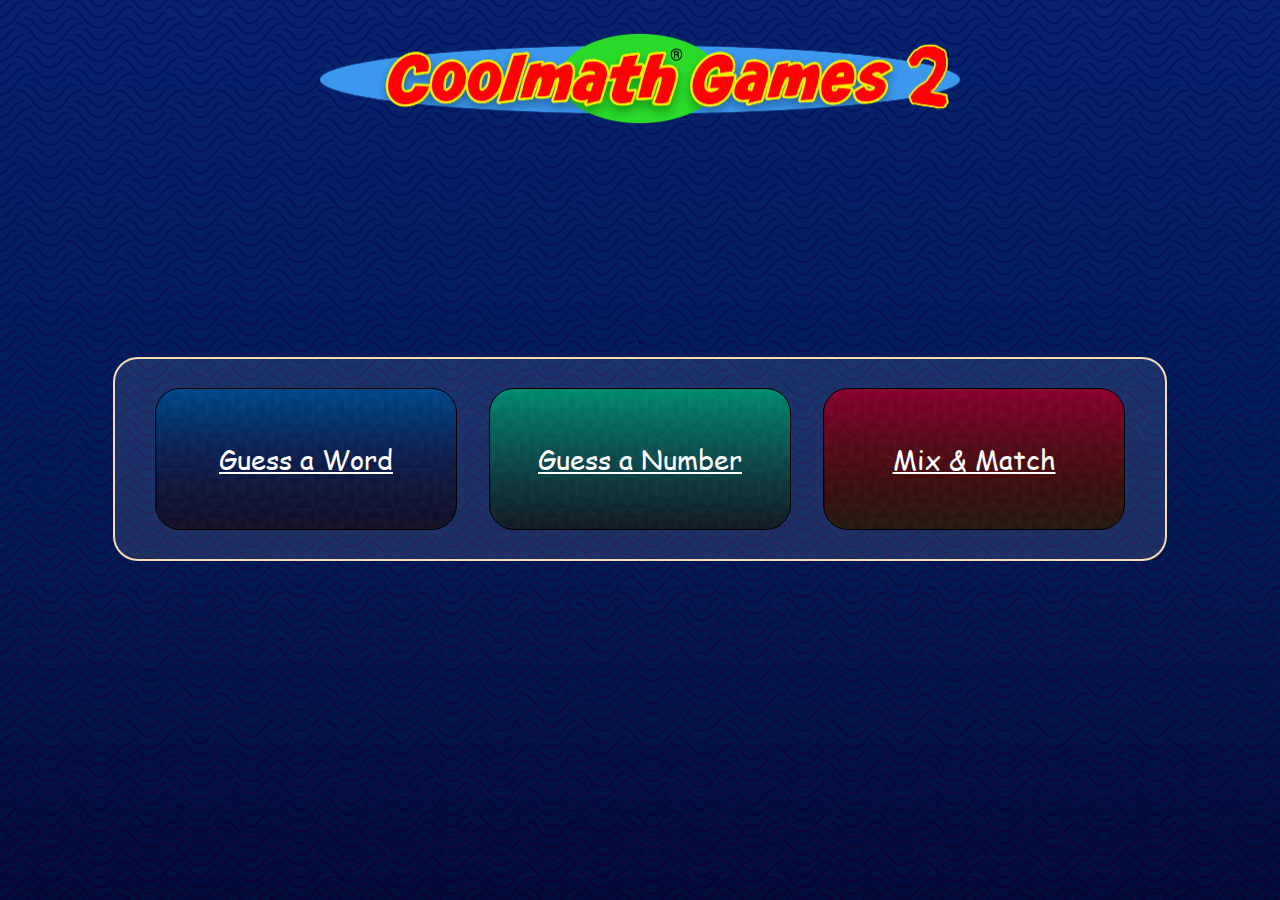
<file: index.html>
<!DOCTYPE html>
<html lang="en">

<head>
    <meta charset="UTF-8">
    <meta http-equiv="X-UA-Compatible" content="IE=edge">
    <meta name="viewport" content="width=device-width, initial-scale=1.0">
    <link rel="stylesheet" href="./styles/style.css">
    <title>Main Page</title>`
</head>

<body>
    <header id="header">
        <img id="logo" src="/img/logo.png" alt="CoolMathGames2">
    </header>

    <div class="container">
        <a class="cell" href="./guessWord.html">Guess a Word</a>
        <a class="cell" href="./guessNumber.html">Guess a Number</a>
        <a class="cell" href="./mixMatch.html">Mix & Match</a>
    </div>
</body>

</html>
</file>
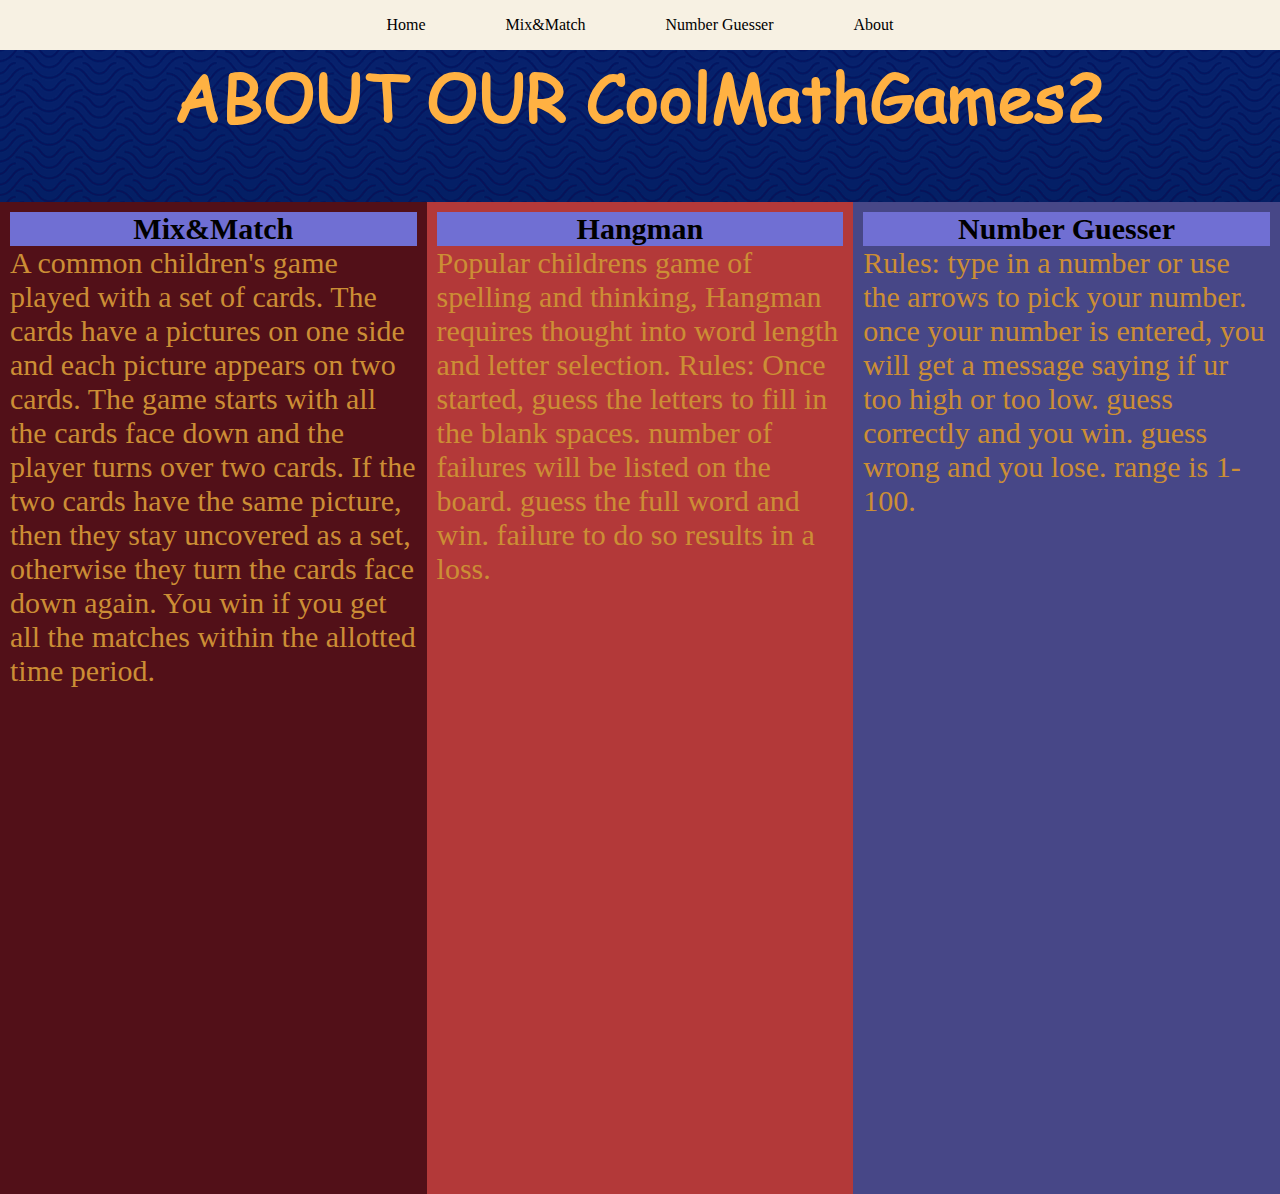
<file: about.html>
<!DOCTYPE html>
<html lang="en">

<head>
  <meta charset="UTF-8">
  <meta http-equiv="X-UA-Compatible" content="IE=edge">
  <meta name="viewport" content="width=device-width, initial-scale=1.0">
  <link rel="stylesheet" href="./styles/style.css">
  <title>About</title>
  <style>
    * {
      box-sizing: border-box;
    }

    body {
      background-color: #218c74;
    }


    .column {
      float: left;
      width: 33.33%;
      padding: 10px;
      height: 200%;

    }

    h1 {
      text-align: center;
      position: absolute;
      top: 50px;
      font-size: 65px;
      -webkit-text-fill-color: #ffb142;
    }

    .row:after {
      content: "";
      display: table;
      clear: both;

    }

    h2 {
      background-color: #706fd3;
      text-align: center;
      font-size: 30px;


    }

    p {
      -webkit-text-fill-color: #cc8e35;
      font-size: 30px;
    }

    ul {
      list-style-type: none;
      margin: 0;
      padding: 0;
      overflow: hidden;
      background-color: #333;
      position: fixed;
      top: 0;
      width: 100%;
    }

    li {
      float: left;
    }

    li a {
      display: block;
      color: black;
      text-align: center;
      padding: 14px 16px;
      text-decoration: none;
    }

    li a:hover {
      background-color: rgb(148, 148, 148);
    }

    ul {
      display: flex;
      list-style-type: none;
      justify-content: center;
      align-items: center;
      gap: 3em;
      background-color: #f7f1e3;
      height: 50px;
      margin: 0;
    }

    footer {
      background-color: #f7f1e3;
      font-size: 15px;
      display: flex;
      justify-content: center;
      position: absolute;
      bottom: 0;
      left: 0;
    }
  </style>
</head>

<body>

  <ul>
    <li><a href="./index.html">Home</a></li>
    <li><a href="./mixMatch.html">Mix&Match</a></li>
    <li><a href="./guessNumber.html">Number Guesser</a></li>
    <li><a href="./about.html">About</a></li>
  </ul>
  <h1>ABOUT OUR CoolMathGames2</h1>
  <div class="row">
    <div class="column" style="background-color:#521018;">
      <h2>Mix&Match</h2>
      <p>A common children's game played with a set of cards. The cards have a pictures on one side and each picture
        appears on two cards. The game starts with all the cards face down and the player turns over two cards. If the
        two cards have the same picture, then they stay uncovered as a set, otherwise they turn the cards face down
        again. You win if you get all the matches within the allotted time period.</p>
    </div>
    <div class="column" style="background-color:#b33939;">
      <h2>Hangman</h2>
      <p>Popular childrens game of spelling and thinking, Hangman requires thought into word length and letter
        selection. Rules: Once started, guess the letters to fill in the blank spaces. number of failures will be listed
        on the board. guess the full word and win. failure to do so results in a loss.</p>
    </div>
    <div class="column" style="background-color:#474787;">
      <h2>Number Guesser</h2>
      <p>Rules: type in a number or use the arrows to pick your number. once your number is entered, you will get a
        message saying if ur too high or too low. guess correctly and you win. guess wrong and you lose. range is 1-100.
      </p>
    </div>
  </div>
</body>

</html>
</file>
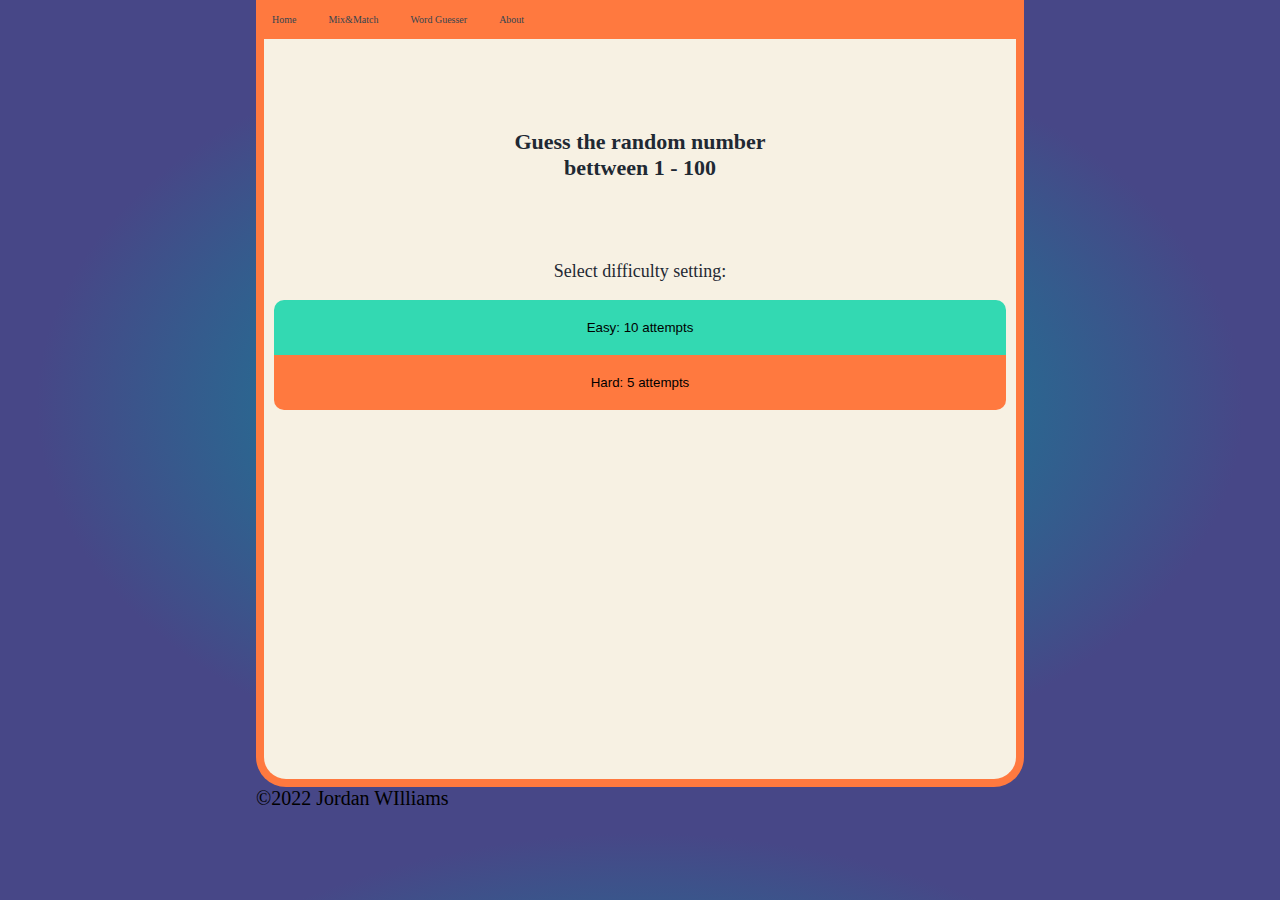
<file: guessNumber.html>
<!DOCTYPE html>
<html lang="en">

<!--Jordan Williams 200484357-->

<head>
    <meta charset="UTF-8">
    <meta http-equiv="X-UA-Compatible" content="IE=edge">
    <meta name="viewport" content="width=device-width, initial-scale=1.0">
    <link rel="stylesheet" href="styles/guessNumber.css" />
    <script src="js/guessNumber.js"></script>
    <title>Guess The Number</title>
</head>

<body onload="init()">
    <ul>
        <li><a href="./index.html">Home</a></li>
        <li><a href="./mixMatch.html">Mix&Match</a></li>
        <li><a href="./guessWord.html">Word Guesser</a></li>
        <li><a href="./about.html">About</a></li>
    </ul>
    <main>
        <div>
            <div id="WelcomeScreen">
                <h2>Guess the random number <br>bettween 1 - 100</h2>
                <section>
                    <p>Select difficulty setting:</p>
                    <div class="button-wrapper">
                        <button onclick="easyMode()">Easy: 10 attempts</button>
                        <button onclick="hardMode()">Hard: 5 attempts</button>
                    </div>
                </section>
            </div>
            <div id="gameArea">
                <button id="newGameButton" onclick="newGame()"> NEW GAME</button>
                <section>
                    <h3 id="textOutput">Your Guess</h3>
                    <input type="number" id="inputBox" min="1" max="100" onchange="compareGuess()">
                </section>
                <section>
                    <p>Current range:</p>
                    <span id="rangeOutput">1 - 100</span>
                    <div id="range">
                        <span id="low"></span>
                        <span id="space"></span>
                        <span id="high"></span>
                    </div>
                </section>
                <section class="stats">
                    <div class="info">
                        <p>Number of previous attempts</p>
                        <span id="attempts">0</span>
                    </div>
                    <div class="info">
                        <p>Your previous guesses</p>
                        <span id="guesses">-</span>
                    </div>
                </section>
            </div>
        </div>
    </main>
</body>
<footer>&copy;2022 Jordan WIlliams</footer>

</html>
</file>
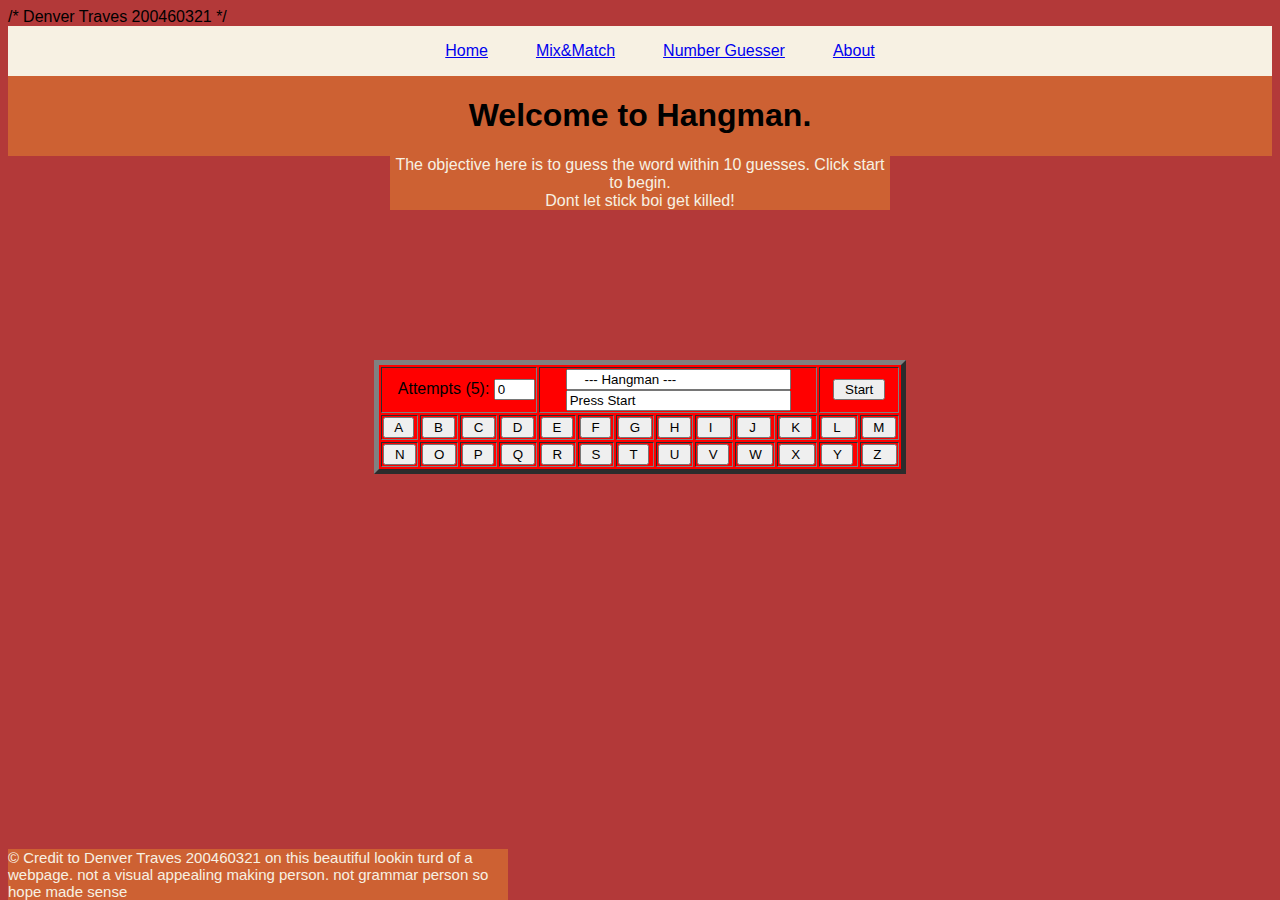
<file: guessWord.html>
<!DOCTYPE html>
<html lang="en">
/* Denver Traves 200460321 */
<head>
  <meta charset="UTF-8">
  <meta http-equiv="X-UA-Compatible" content="IE=edge">
  <meta name="viewport" content="width=device-width, initial-scale=1.0">
  <title>Hangman</title>
  <style>
    html {
      font-family: sans-serif;
    }

    body {
      background-color: #b33939;
    }

    header {
      background-color: #cd6133;
      display: flex;
      justify-content: center;
      align-items: center;
      margin: 0;

    }

    table {
      position: relative;
      left: 0px;
      top: 150px;

    }

    p {
      background-color: #cd6133;
      color: #f7f1e3;
      align-items: center;
      display: center;
      max-width: 500px;
      min-width: 480px;
      margin: auto;
    }

    button {
      border-radius: 20px;
      border: 3px solid;
      border-color: rgb(0, 0, 0);
      color: #black;
      font-family: comicSans;
      width: 70px;
      font-size: 150%;
      display: flex;
      justify-content: center;
      margin: auto;
    }

    ul {
      display: flex;
      list-style-type: none;
      justify-content: center;
      align-items: center;
      gap: 3em;
      background-color: #f7f1e3;
      height: 50px;
      margin: 0;
    }

    footer {
      background-color: #f7f1e3;
      font-size: 15px;
      display: flex;
      justify-content: center;
      position: absolute;
      bottom: 0;
      left 0;
    }
  </style>
</head>

<body>
  <ul>
    <li><a href="./index.html">Home</a></li>
    <li><a href="./mixMatch.html">Mix&Match</a></li>
    <li><a href="./guessNumber.html">Number Guesser</a></li>
    <li><a href="./about.html">About</a></li>
  </ul>
  <header>
    <h1>Welcome to Hangman.</h1>
  </header>
  <p COLSPAN=2 ALIGN=CENTER>The objective here is to guess the word within 10 guesses. Click start to begin.</p>
  <p COLSPAN=2 ALIGN=CENTER>Dont let stick boi get killed!</p>
  <FORM NAME="f">
    <center>
      <TABLE BGCOLOR=red BORDER=5>
        <TR>
          <TD COLSPAN=4 ALIGN=RIGHT>
            Attempts (5): <INPUT TYPE=TEXT NAME="lives" VALUE="0" onfocus="lives.blur();" SIZE=2>
          </TD>
          <TD COLSPAN=7 ALIGN=center>
            <INPUT TYPE=TEXT NAME="word" VALUE="    --- Hangman ---" onfocus="word.blur();" SIZE=25>
            <BR>
            <INPUT TYPE=TEXT NAME="tried" VALUE="Press Start" onfocus="tried.blur();" SIZE=25>
          </TD>
          <TD COLSPAN=2 ALIGN=CENTER>
            <INPUT TYPE=BUTTON onclick="new_word(this.form);" VALUE=" Start ">
          </TD>
        </TR>
        <TR>
          <TD><INPUT TYPE=BUTTON VALUE=" A " onclick="seek('A');"></TD>
          <TD><INPUT TYPE=BUTTON VALUE=" B " onclick="seek('B');"></TD>
          <TD><INPUT TYPE=BUTTON VALUE=" C " onclick="seek('C');"></TD>
          <TD><INPUT TYPE=BUTTON VALUE=" D " onclick="seek('D');"></TD>
          <TD><INPUT TYPE=BUTTON VALUE=" E " onclick="seek('E');"></TD>
          <TD><INPUT TYPE=BUTTON VALUE=" F " onclick="seek('F');"></TD>
          <TD><INPUT TYPE=BUTTON VALUE=" G " onclick="seek('G');"></TD>
          <TD><INPUT TYPE=BUTTON VALUE=" H " onclick="seek('H');"></TD>
          <TD><INPUT TYPE=BUTTON VALUE=" I   " onclick="seek('I');"></TD>
          <TD><INPUT TYPE=BUTTON VALUE=" J  " onclick="seek('J');"></TD>
          <TD><INPUT TYPE=BUTTON VALUE=" K " onclick="seek('K');"></TD>
          <TD><INPUT TYPE=BUTTON VALUE=" L  " onclick="seek('L');"></TD>
          <TD><INPUT TYPE=BUTTON VALUE=" M " onclick="seek('M');"></TD>
        </TR>
        <TR>
          <TD><INPUT TYPE=BUTTON VALUE=" N " onclick="seek('N');"></TD>
          <TD><INPUT TYPE=BUTTON VALUE=" O " onclick="seek('O');"></TD>
          <TD><INPUT TYPE=BUTTON VALUE=" P " onclick="seek('P');"></TD>
          <TD><INPUT TYPE=BUTTON VALUE=" Q " onclick="seek('Q');"></TD>
          <TD><INPUT TYPE=BUTTON VALUE=" R " onclick="seek('R');"></TD>
          <TD><INPUT TYPE=BUTTON VALUE=" S " onclick="seek('S');"></TD>
          <TD><INPUT TYPE=BUTTON VALUE=" T " onclick="seek('T');"></TD>
          <TD><INPUT TYPE=BUTTON VALUE=" U " onclick="seek('U');"></TD>
          <TD><INPUT TYPE=BUTTON VALUE=" V " onclick="seek('V');"></TD>
          <TD><INPUT TYPE=BUTTON VALUE=" W " onclick="seek('W');"></TD>
          <TD><INPUT TYPE=BUTTON VALUE=" X  " onclick="seek('X');"></TD>
          <TD><INPUT TYPE=BUTTON VALUE=" Y " onclick="seek('Y');"></TD>
          <TD><INPUT TYPE=BUTTON VALUE=" Z  " onclick="seek('Z');"></TD>
        </TR>
      </TABLE>
    </center>
  </FORM>
  <SCRIPT LANGUAGE="javascript">
    var alpha = new Array();
    var alpha_index = 0;
    var bravo = new Array();
    var bravo_index = 0;
    var running = 0;
    var fails = 0;
    var advising = 0;
    var words = new Array("", "Denver", "Daniel", "Jordan", "Shaun", "leeroy", "Whiskey", "Semantics", "Java", "Html", "Css", "Programming", "Coding", "Nascar", "Computers", "Gaming");
    function pick() {
      var choice = "";
      var blank = 0;
      for (i = 0; i < words[index].length; i++) {
        t = 0;
        for (j = 0; j <= alpha_index; j++)
          if (words[index].charAt(i) == alpha[j] || words[index].charAt(i) == alpha[j].toLowerCase()) t = 1;
        if (t) choice += words[index].charAt(i) + " ";
        else {
          choice += "_ ";
          blank = 1;
        }
      }
      document.f.word.value = choice;
      if (!blank) {
        document.f.tried.value = "   === You Win! ===";
        running = 0;
      }
    }
    function new_word(form) {
      if (!running) {
        running = 1;
        failnum = 0;
        form.lives.value = failnum;
        form.tried.value = "";
        form.word.value = "";
        index = Math.round(Math.random() * 16);
        alpha[0] = words[index].charAt(0);
        alpha[1] = words[index].charAt(words[index].length - 1);
        alpha_index = 1;
        bravo[0] = words[index].charAt(0);
        bravo[1] = words[index].charAt(words[index].length - 1);
        bravo_index = 1;
        pick();
      }
      else advise("game in progress");
    }
    function seek(letter) {
      if (!running) advise(".....Click GO to start !");
      else {
        t = 0;
        for (i = 0; i <= bravo_index; i++) {
          if (bravo[i] == letter || bravo[i] == letter.toLowerCase()) t = 1;
        }
        if (!t) {
          document.f.tried.value += letter + " "
          bravo_index++;
          bravo[bravo_index] = letter;
          for (i = 0; i < words[index].length; i++)
            if (words[index].charAt(i) == letter || words[index].charAt(i) == letter.toLowerCase()) t = 1;
          if (t) {
            alpha_index++;
            alpha[alpha_index] = letter;
          }
          else fails++;
          document.f.lives.value = fails;
          if (fails == 5) {
            document.f.tried.value = "you lost. sucks.";
            document.f.word.value = words[index];
            running = 0;
          }
          else pick();
        }
        else advise(letter + " is already used");
      }
    }
  </SCRIPT>
  <footer>
    <p>&copy; Credit to Denver Traves 200460321 on this beautiful lookin turd of a webpage. not a visual appealing
      making person. not grammar person so hope made sense</p>
  </footer>
</body>

</html>
</file>
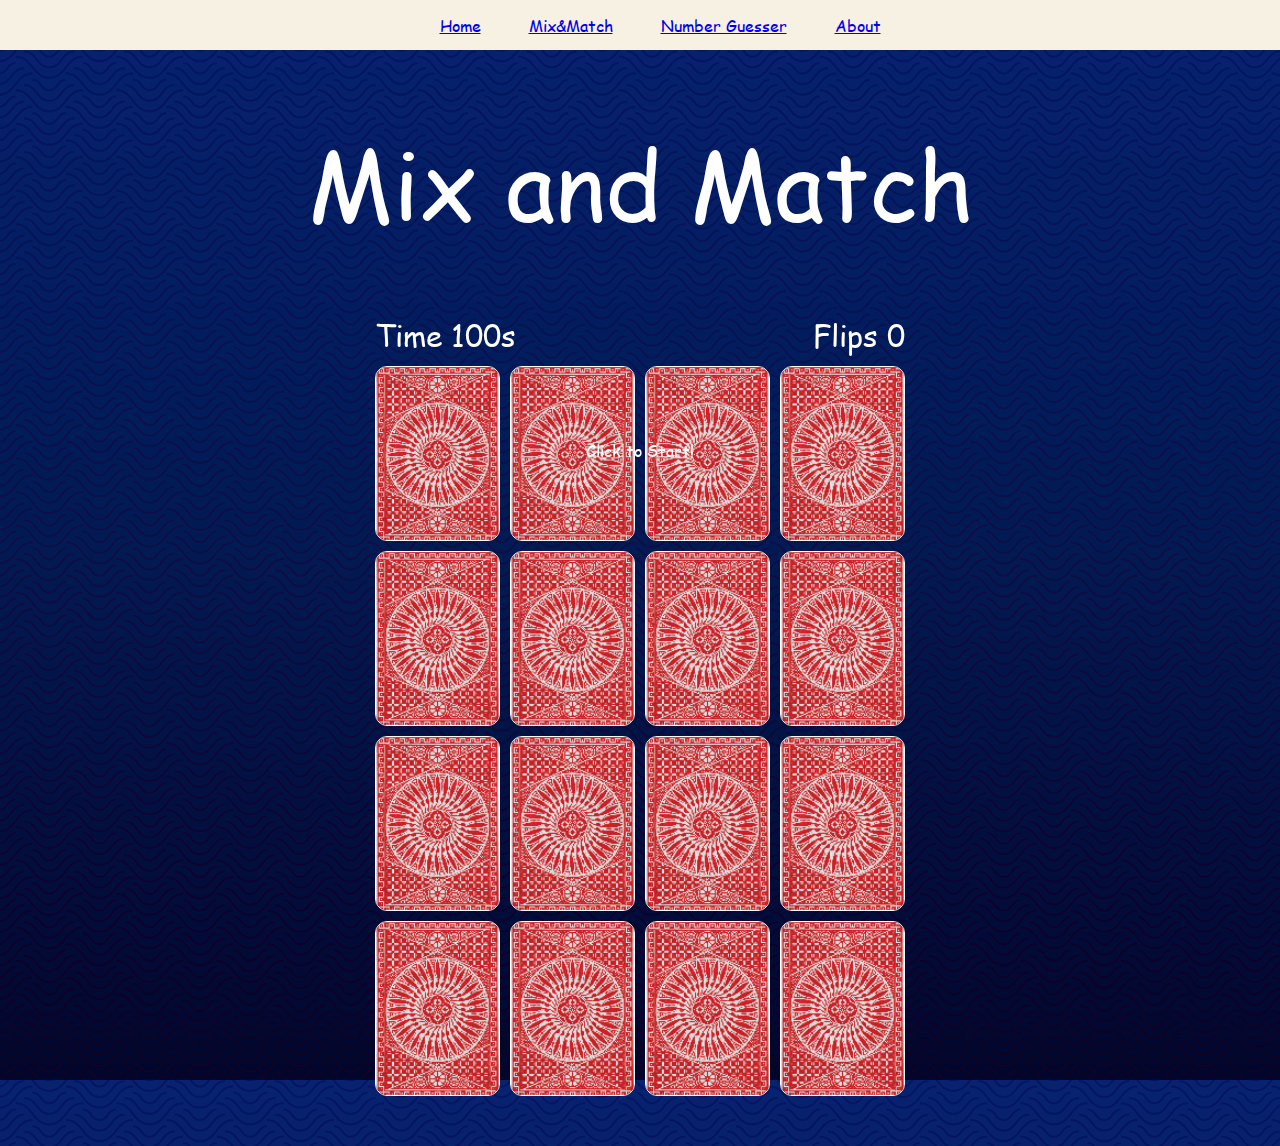
<file: mixMatch.html>
<!DOCTYPE html>
<html lang="en">

<head>
  <meta charset="UTF-8">
  <meta name="viewport" content="width=device-width, initial-scale=1.0">
  <meta http-equiv="X-UA-Compatible" content="ie=edge">
  <link href="./styles/mixmatch.css" rel="stylesheet">
  <script src="./js/mixmatch.js" async></script>
  <title>Mix and Match</title>
</head>

<body>
  <ul>
    <li><a href="./index.html">Home</a></li>
    <li><a href="./mixMatch.html">Mix&Match</a></li>
    <li><a href="./guessNumber.html">Number Guesser</a></li>
    <li><a href="./about.html">About</a></li>
  </ul>

  <h1 class="page-title">Mix and Match</h1>
  <div class="overlay-text visible">
    Click to Start!
  </div>
  <div id="game-over-text" class="overlay-text">
    you lost...
    <span class="overlay-text-small">Click to Restart</span>
  </div>
  <div id="victory-text" class="overlay-text">
    you won!
    <span class="overlay-text-small">Click to Restart</span>
  </div>

  <div class="gameSpace">
    <div class="game-info-container">
      <div class="game-info">
        Time <span id="time-remaining">100</span>s
      </div>
      <div class="game-info">
        Flips <span id="flips">0</span>
      </div>
    </div>
    <div class="card">
      <div class="card-back card-face">
        <img class="cardDesign" src="./img/card-back.png">
      </div>
      <div class="card-front card-face">
        <img class="card-value" src="./img/icons/airplane.png">
      </div>
    </div>
    <div class="card">
      <div class="card-back card-face">
        <img class="cardDesign" src="./img/card-back.png">
      </div>
      <div class="card-front card-face">
        <img class="card-value" src="./img/icons/airplane.png">
      </div>
    </div>
    <div class="card">
      <div class="card-back card-face">
        <img class="cardDesign" src="./img/card-back.png">
      </div>
      <div class="card-front card-face">
        <img class="card-value" src="./img/icons/balloon.png">
      </div>
    </div>
    <div class="card">
      <div class="card-back card-face">
        <img class="cardDesign" src="./img/card-back.png">
      </div>
      <div class="card-front card-face">
        <img class="card-value" src="./img/icons/balloon.png">
      </div>
    </div>
    <div class="card">
      <div class="card-back card-face">
        <img class="cardDesign" src="./img/card-back.png">
      </div>
      <div class="card-front card-face">
        <img class="card-value" src="./img/icons/book.png">
      </div>
    </div>
    <div class="card">
      <div class="card-back card-face">
        <img class="cardDesign" src="./img/card-back.png">
      </div>
      <div class="card-front card-face">
        <img class="card-value" src="./img/icons/book.png">
      </div>
    </div>
    <div class="card">
      <div class="card-back card-face">
        <img class="cardDesign" src="./img/card-back.png">
      </div>
      <div class="card-front card-face">
        <img class="card-value" src="./img/icons/bowl.png">
      </div>
    </div>
    <div class="card">
      <div class="card-back card-face">
        <img class="cardDesign" src="./img/card-back.png">
      </div>
      <div class="card-front card-face">
        <img class="card-value" src="./img/icons/bowl.png">
      </div>
    </div>
    <div class="card">
      <div class="card-back card-face">
        <img class="cardDesign" src="./img/card-back.png">
      </div>
      <div class="card-front card-face">
        <img class="card-value" src="./img/icons/cat.png">
      </div>
    </div>
    <div class="card">
      <div class="card-back card-face">
        <img class="cardDesign" src="./img/card-back.png">
      </div>
      <div class="card-front card-face">
        <img class="card-value" src="./img/icons/cat.png">
      </div>
    </div>
    <div class="card">
      <div class="card-back card-face">
        <img class="cardDesign" src="./img/card-back.png">
      </div>
      <div class="card-front card-face">
        <img class="card-value" src="./img/icons/dog.png">
      </div>
    </div>
    <div class="card">
      <div class="card-back card-face">
        <img class="cardDesign" src="./img/card-back.png">
      </div>
      <div class="card-front card-face">
        <img class="card-value" src="./img/icons/dog.png">
      </div>
    </div>
    <div class="card">
      <div class="card-back card-face">
        <img class="cardDesign" src="./img/card-back.png">
      </div>
      <div class="card-front card-face">
        <img class="card-value" src="./img/icons/person.png">
      </div>
    </div>
    <div class="card">
      <div class="card-back card-face">
        <img class="cardDesign" src="./img/card-back.png">
      </div>
      <div class="card-front card-face">
        <img class="card-value" src="./img/icons/person.png">
      </div>
    </div>
    <div class="card">
      <div class="card-back card-face">
        <img class="cardDesign" src="./img/card-back.png">
      </div>
      <div class="card-front card-face">
        <img class="card-value" src="./img/icons/turtle.png">
      </div>
    </div>
    <div class="card">
      <div class="card-back card-face">
        <img class="cardDesign" src="./img/card-back.png">
      </div>
      <div class="card-front card-face">
        <img class="card-value" src="./img/icons/turtle.png">
      </div>
    </div>
  </div>

</body>

</html>
</file>
<file: styles/style.css>
*,
*:before,
*:after {
    margin: 0;
    padding: 0;
    border: none;
}

html,
body {
    background-image: url(/img/background.png);
    height: 100%;
}

body {
    flex-direction: column;
    display: flex;
    justify-content: center;
    align-items: center;
}

@font-face {
    font-family: comicSans;
    src: url(/fonts/comic.ttf);
}

#header {
    position: fixed;
    top: -100px;
    justify-content: center;
    align-items: center;
    flex-direction: column;
}

#logo {
    float: right;
    scale: 25%;
}

h1 {
    color: #fff;
    font-family: comicSans;
    font-size: 40px;
}

.container {
    height: 200px;
    width: 1050px;
    border-radius: 25px;
    border: 2px solid;
    border-color: wheat;
    background-color: rgba(255, 255, 255, 0.1);
    display: flex;
    gap: 2em;
    justify-content: center;
    align-items: center;
}

.cell {
    border-radius: 25px;
    border: 1px solid;
    border-color: black;
    color: #fff;
    font-family: comicSans;
    width: 300px;
    height: 140px;
    display: flex;
    font-size: 170%;
    justify-content: center;
    align-items: center;
    transition: 0.15s;
}

.cell:hover {
    transform: scale(1.1);
}

.cell:nth-child(1) {
    background-image: url(/img/guessword.png);
}

.cell:nth-child(1):active {
    background-color: #474787;
}

.cell:nth-child(2) {
    background-image: url(/img/guessnumber.png);
}

.cell:nth-child(2):active {
    background-color: #33d9b2;
}

.cell:nth-child(3) {
    background-image: url(/img/mixmatch.png);
}

.cell:nth-child(3):active {
    background-color: #ff5252;
}

ul {
    list-style-type: none;
    margin: 0;
    padding: 0;
    overflow: hidden;
    background-color: #333;
    position: fixed;
    top: 0;
    width: 100%;
}

li {
    float: left;
}

li a {
    display: block;
    color: white;
    text-align: center;
    padding: 14px 16px;
    text-decoration: none;
}

li a:hover {
    background-color: #111;
}
</file>
<file: styles/guessNumber.css>
:root {
    --green: #33d9b2;
    --red: #ff793f;
    --background: #f7f1e3;
}


ul {
    list-style-type: none;
    margin: 0;
    padding: 0;
    overflow: hidden;
    background-color: #ff793f;
}

li {
    float: left;
}

li a {
    display: block;
    color: #36454F;
    text-align: center;
    padding: 14px 16px;
    text-decoration: none;
}

li a:hover {
    background-color: #f7f1e3;
}

html {
    font-size: 10px;
    font-weight: 300;
}

body {
    width: 90vw;
    margin: 0 auto;
    background: radial-gradient(#34ace0, #227093, #474787, #474787);
}

main {
    text-align: center;
    background: var(--background);
    border: solid var(--red);
    border-width: 0 8px 8px 8px;
    min-height: 80vh;
    border-radius: 0 0 3rem 3rem;
    padding: 1rem;
    color: #1f2933;
}

h2 {
    font-size: 2.2rem;
    margin: 8rem 0;
}

p {
    font-size: 1.8rem;
}

footer {
    font-size: 2rem;
}

.button-wrapper {
    display: flex;
    flex-direction: column;
}

button {
    border: none;
    cursor: pointer;
    background: var(--green);
    padding: 2rem;
    border-radius: 1rem 1rem 0 0;
}

button:last-child {
    background: var(--red);
    border-radius: 0 0 1rem 1rem;
}

h3 {
    font-size: 2rem;
}

input {
    border: 1px solid lightgray;
    background: transparent;
    margin: 2rem 0;
    padding: 1rem 0;
    width: 16rem;
    text-align: center;
}

#range {
    display: flex;
    background: var(--green);
    height: 50px;
    padding: 0;
    margin: 0 0 4rem 0;
}

#rangeOutput {
    font-size: 1.6rem;
}

.stats {
    text-align: left;
}

.info {
    display: flex;
    justify-content: space-between;
    align-items: center;
}

.info span {
    font-size: 1.6rem;
}

#newGameButtom {
    border-radius: 0;
}

.flash {
    animation: flash 1s infinite;
}

@keyframes flash {
    0% {
        opacity: 1;
    }

    50% {
        opacity: 0.5;
    }

    100% {
        opacity: 1;
    }
}

@media(min-width: 800px) {
    body {
        width: 60vw;
    }
}
</file>
<file: styles/mixmatch.css>
@font-face {
    font-family: "comicSans";
    src: url("/fonts/comic.ttf");
}

* {
  box-sizing: border-box;
  font-family: comicSans;
}

html {
  min-height: 100vh;
}

body {
  margin: 0;
  background-image: url(/img/background.png);
}

.page-title {
  color: white;
  font-weight: normal;
  text-align: center;
  font-size: 6em;
}

.game-info-container {
  grid-column: 1 / -1;
  display: flex;
  justify-content: space-between;
}

.game-info {
  color: white;
  font-size: 30px;
}

.gameSpace {
  margin: 50px auto;
  display: grid;
  grid-template-columns: repeat(4, auto);
  grid-gap: 10px;
  justify-content: center;
  perspective: 500px;
}

.card {
  position: relative;
  height: 175px;
  width: 125px;
}

.card-face {
  position: absolute;
  display: flex;
  justify-content: center;
  align-items: center;
  width: 100%;
  height: 100%;
  border-radius: 12px;
  border-width: 1px;
  border-style: solid;
  overflow: hidden;
  transition: transform 500ms ease-in-out;
  backface-visibility: hidden;
}

.card.visible .card-back {
  transform: rotateY(-180deg); 
}

.card.visible .card-front {
  transform: rotateY(0); 
}

.card-back {
  background-color: black;
  border-color: white;
  transform: rotateY(0); 
}

.cardDesign {
  align-self: flex-start;
  transition: transform 100ms ease-in-out;
  transform: scale(1.1);
}

.card-back:hover .cardDesign {
  transform: translateY(0);
}

.card-value {
  position: relative;
  transition: transform 100ms ease-in-out;
  transform: scale(.9);
}

.card-front:hover .card-value {
  transform: scale(1);
}

.card-front {
  background-color: grey;
  border-color: #333;
  transform: rotateY(180deg);
}

.overlay-text {
  top: 0;
  left: 0;
  right: 0;
  bottom: 0;
  z-index: 100;
  display: none;
  position: fixed;
  justify-content: center;
  align-items: center;
  flex-direction: column;
  color: white;
  transition: background-color 500ms, font-size 500ms;
}

.overlay-text-small {
  font-size: .3em;
}

.overlay-text.visible {
  display: flex;
  animation: overlay-grow 500ms forwards;
}

@keyframes overlay-grow {
  from {
    background-color: rgba(0, 0, 0, 0);
    font-size: 0;
  }
  to {
    background-color: rgba(0, 0, 0, .8);
    font-size: 100px;
  }
}

@media (max-width: 600px) {
  .gameSpace {
    grid-template-columns: repeat(2, auto)
  }

  .game-info-container {
    flex-direction: column;
    align-items: center;
  }
}

ul {
  display: flex;
  list-style-type: none;
  justify-content: center;
  align-items: center;
  gap: 3em;
  background-color: #f7f1e3;
  height: 50px;
  margin: 0;
}

footer {
  background-color: #f7f1e3;
  font-size: 15px;
  display: flex;
  justify-content: center;
  position: absolute;
  bottom: 0;
  left: 0;
}
</file>
